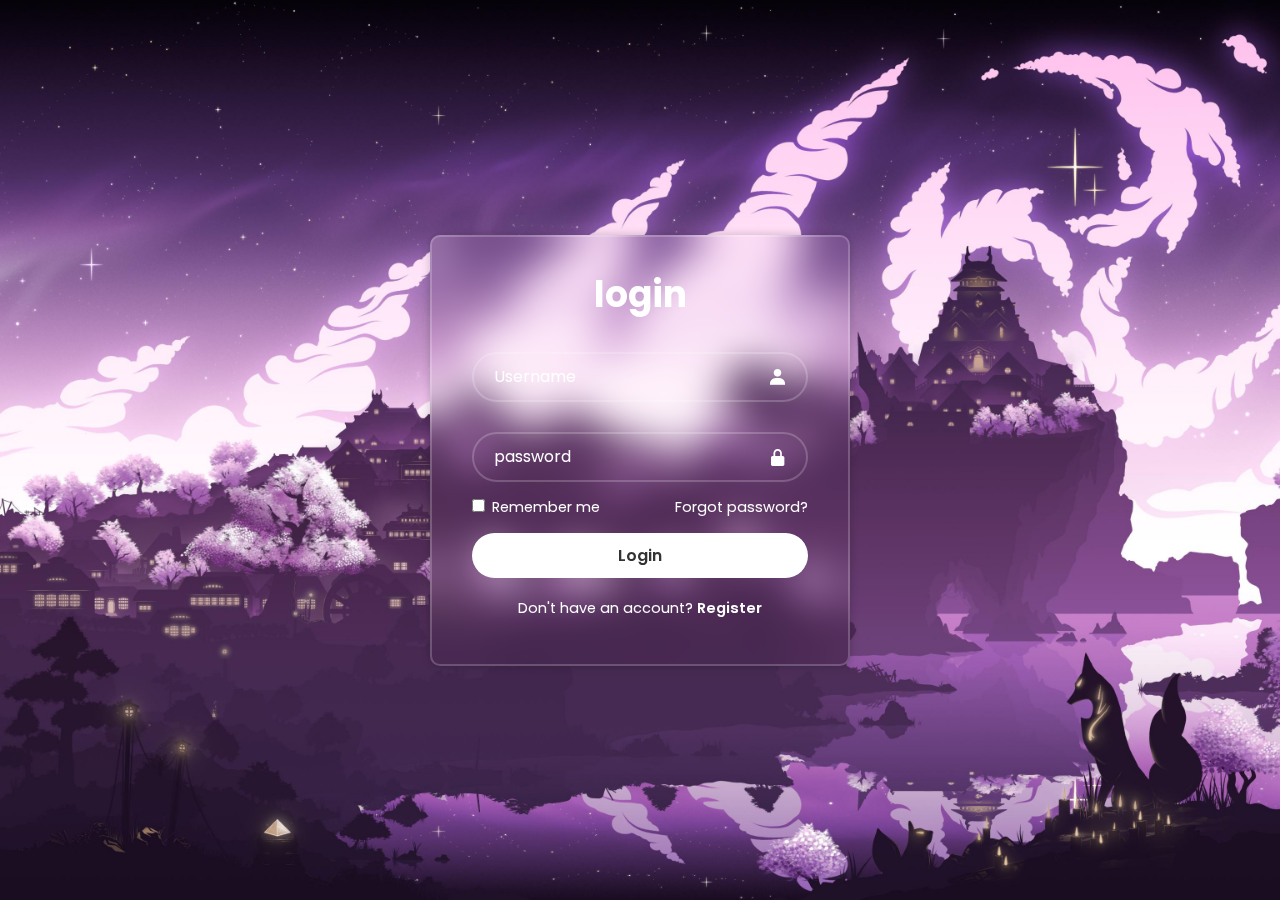
<file: DERE/index.html>
<!DOCTYPE html>
<html lang="en">
<head>
    <meta charset="UTF-8">
    <meta http-equiv="X-UA-Compatible" content="IE-edge">
    <meta name="viewport" content="width=device-width, initial-scale=1.0">
    <title>Document</title>
    <link rel="stylesheet" href="style.css">
    <link href='https://unpkg.com/boxicons@2.1.4/css/boxicons.min.css' rel='stylesheet'>
</head>

<body>

    <div class="wrapper">
        <form action="">
            <h1>login</h1>
            <div class="input-box">
                <input type="text" placeholder="Username" required>
                <i class='bx bxs-user'></i>
            </div>
            <div class="input-box">
                <input type="password" placeholder="password" required>
                <i class='bx bxs-lock-alt' ></i>
            </div>

            <div class="remember-forgot">
                <label><input type="checkbox"> Remember me</label>
                <a href="#">Forgot password?</a>
            </div>

            <button type="submit" class="btn">Login</button>
            <div class="register-link">
                <p>Don't have an account? <a href="#">Register</a></p>
            </div>
        </form>
    </div>
    
</body>
</html>
</file>
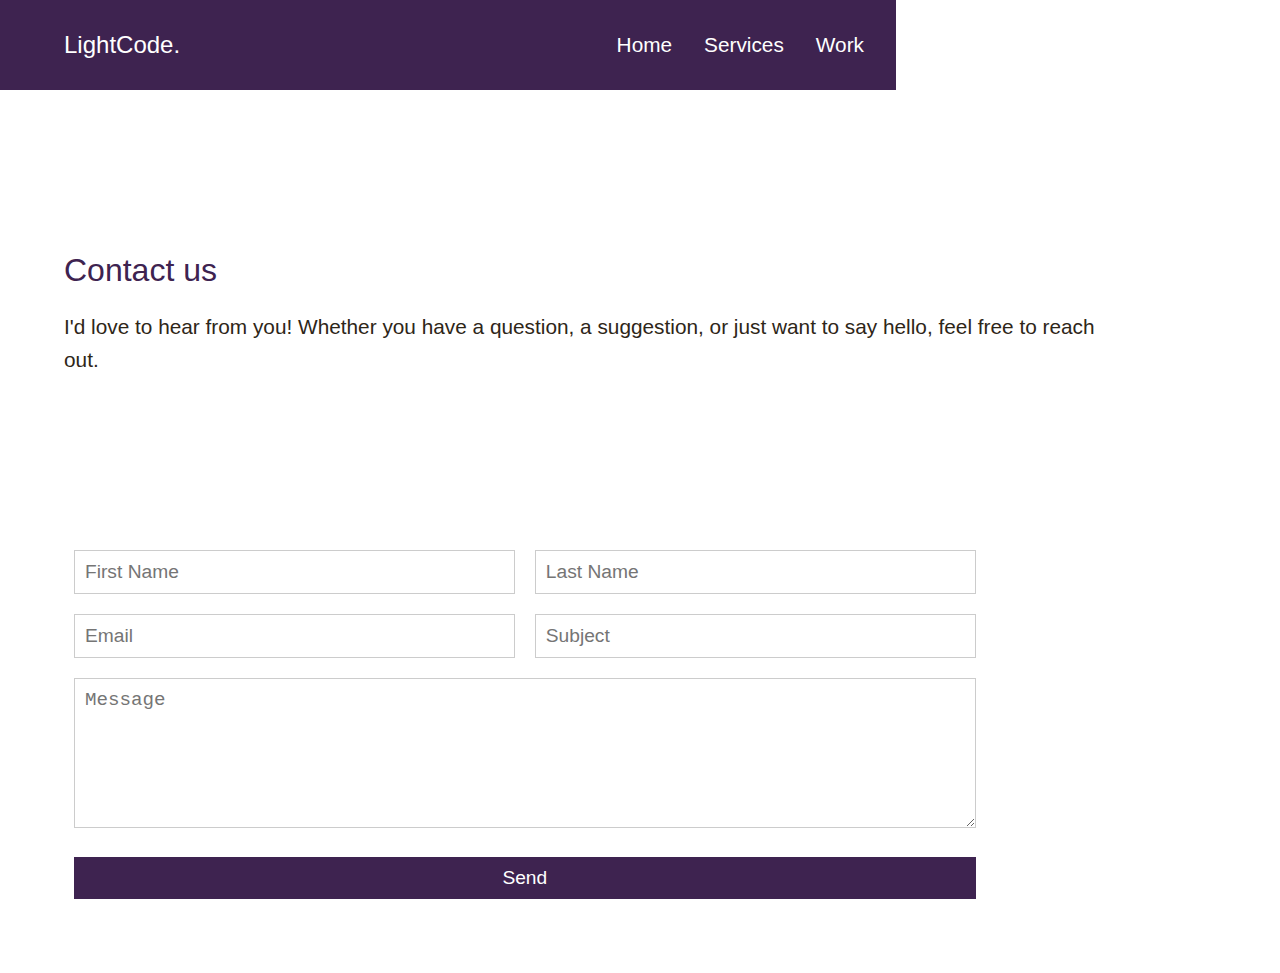
<file: DERE PRELIM/contact.html>
<!DOCTYPE html>
<html lang="en">
  <head>
    <meta charset="UTF-8" />
    <meta http-equiv="X-UA-Compatible" content="IE=edge" />
    <meta name="viewport" content="width=device-width, initial-scale=1.0" />
    <link
      rel="stylesheet"
      href="https://cdnjs.cloudflare.com/ajax/libs/font-awesome/5.15.3/css/all.min.css"
      integrity="sha512-iBBXm8fW90+nuLcSKlbmrPcLa0OT92xO1BIsZ+ywDWZCvqsWgccV3gFoRBv0z+8dLJgyAHIhR35VZc2oM/gI1w=="
      crossorigin="anonymous"
      referrerpolicy="no-referrer"
    />
    <link rel="stylesheet" href="style.css">
    <title>IT Company || Contact Page</title>
  </head>
  <body>
    <header>
      <div class="main-nav">
        <a href="index.html" class="logo">LightCode.</a>

        <ul>
          <li><a href="index.html">home</a></li>
          <li><a href="services.html">services</a></li>
          <li><a href="work.html">work</a></li>
        </ul>
      </div>

      <div class="sub-nav">
        <ul>
          <li>
            <a href="#"><i class="fab fa-facebook-f"></i></a>
          </li>
          <li>
            <a href="#">
              <i class="fab fa-twitter"></i>
            </a>
          </li>
          <li>
            <a href="#">
              <i class="fab fa-instagram-square"></i>
            </a>
          </li>
        </ul>
      </div>
    </header>

    <div class="container">
      <div class="description">
        <h2 class="heading-secondary">
          Contact us
        </h2>
        <p>I'd love to hear from you! Whether you have a question, a suggestion, or just want to say hello, feel free to reach out.</p>
      </div>

      <div class="contact-form mb">
        <form>
          <div class="row">
            <div class="input50">
              <input type="text" placeholder="First Name">
            </div>
            <div class="input50">
              <input type="text" placeholder="Last Name">
            </div>
          </div>

          <div class="row">
            <div class="input50">
              <input type="email" placeholder="Email">
            </div>
            <div class="input50">
              <input type="text" placeholder="Subject">
            </div>
          </div>

          <div class="row">
            <div class="input100">
              <textarea placeholder="Message"></textarea>
            </div>
          </div>

          <div class="row">
            <div class="input100">
              <input type="submit" value="Send"></input>
            </div>
          </div>
        </form>
      </div>

    </div>
  </body>
</html>
</file>
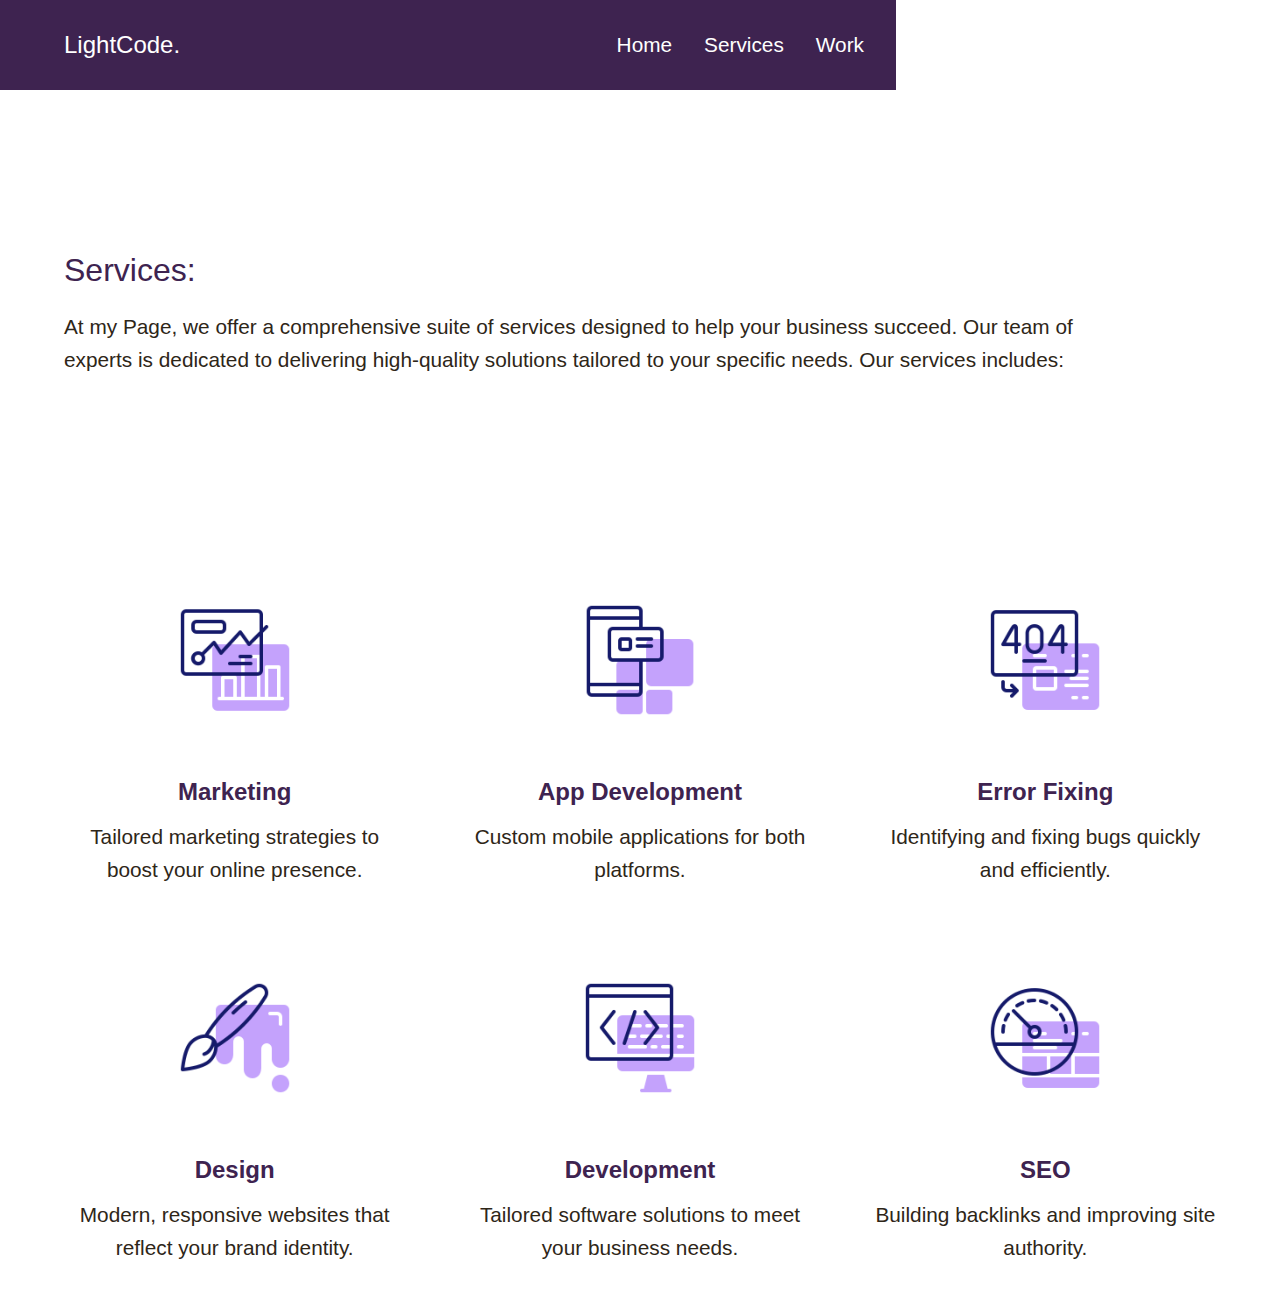
<file: DERE PRELIM/services.html>
<!DOCTYPE html>
<html lang="en">
  <head>
    <meta charset="UTF-8" />
    <meta http-equiv="X-UA-Compatible" content="IE=edge" />
    <meta name="viewport" content="width=device-width, initial-scale=1.0" />
    <link
      rel="stylesheet"
      href="https://cdnjs.cloudflare.com/ajax/libs/font-awesome/5.15.3/css/all.min.css"
      integrity="sha512-iBBXm8fW90+nuLcSKlbmrPcLa0OT92xO1BIsZ+ywDWZCvqsWgccV3gFoRBv0z+8dLJgyAHIhR35VZc2oM/gI1w=="
      crossorigin="anonymous"
      referrerpolicy="no-referrer"
    />
    <link rel="stylesheet" href="style.css">
    <title>IT Company || Services Page</title>
  </head>
  <body>
    <header>
      <div class="main-nav">
        <a href="index.html" class="logo">LightCode.</a>

        <ul>
          <li><a href="index.html">home</a></li>
          <li><a href="services.html">services</a></li>
          <li><a href="work.html">work</a></li>
        </ul>
      </div>

      <div class="sub-nav">
        <ul>
          <li>
            <a href="#"><i class="fab fa-facebook-f"></i></a>
          </li>
          <li>
            <a href="#">
              <i class="fab fa-twitter"></i>
            </a>
          </li>
          <li>
            <a href="#">
              <i class="fab fa-instagram-square"></i>
            </a>
          </li>
        </ul>
      </div>
    </header>

    <div class="container">
      <div class="description">
        <h2 class="heading-secondary">
          Services:
        </h2>
        <p>At my Page, we offer a comprehensive suite of services designed to help your business succeed. Our team of experts is dedicated to delivering high-quality solutions tailored to your specific needs. Our services includes:</p>
      </div>

      <div class="cards">
        <div class="card">
          <div class="icon">
            <img src="img/img-1.png" alt="Image 1">
          </div>

          <h3 class="heading-tertiary">Marketing</h3>
          <p>Tailored marketing strategies to boost your online presence.</p>
        </div>

        <div class="card">
          <div class="icon">
            <img src="img/img-2.png" alt="Image 2">
          </div>

          <h3 class="heading-tertiary">App Development</h3>
          <p>Custom mobile applications for both platforms.</p>
        </div>

        <div class="card">
          <div class="icon">
            <img src="img/img-3.png" alt="Image 3">
          </div>

          <h3 class="heading-tertiary">Error Fixing</h3>
          <p>Identifying and fixing bugs quickly and efficiently.</p>
        </div>

        <div class="card">
          <div class="icon">
            <img src="img/img-4.png" alt="Image 4">
          </div>

          <h3 class="heading-tertiary">Design</h3>
          <p>Modern, responsive websites that reflect your brand identity.</p>
        </div>

        <div class="card">
          <div class="icon">
            <img src="img/img-5.png" alt="Image 5">
          </div>

          <h3 class="heading-tertiary">Development</h3>
          <p>Tailored software solutions to meet your business needs.</p>
        </div>

        <div class="card">
          <div class="icon">
            <img src="img/img-6.png" alt="Image 6">
          </div>

          <h3 class="heading-tertiary">SEO</h3>
          <p>Building backlinks and improving site authority.</p>
        </div>
      </div>

    </div>
  </body>
</html>
</file>
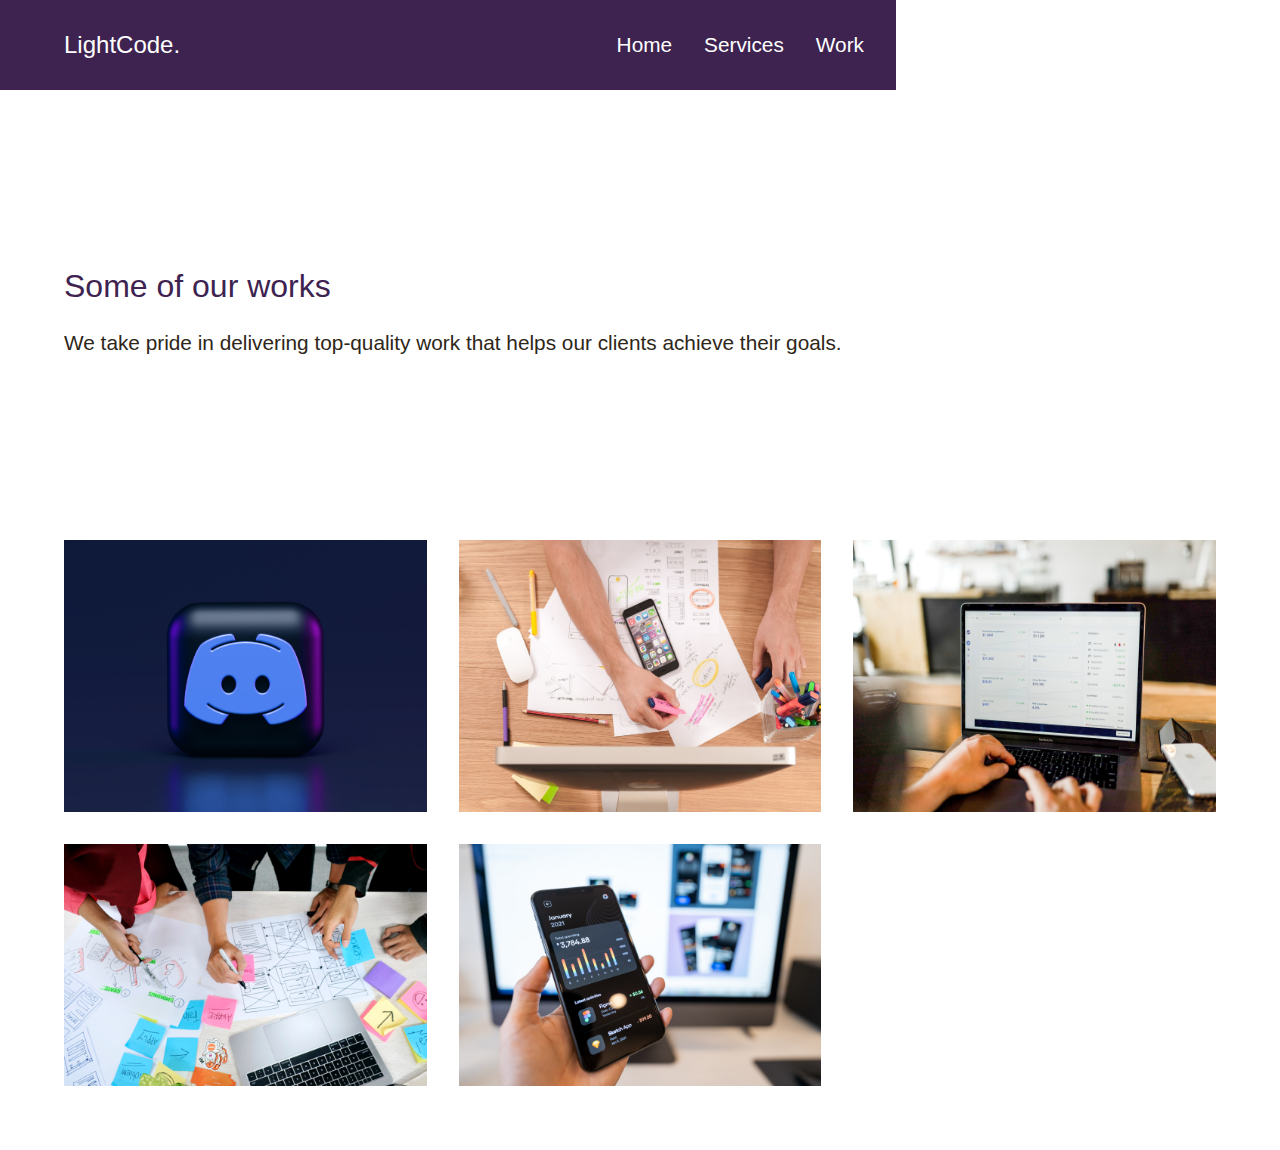
<file: DERE PRELIM/work.html>
<!DOCTYPE html>
<html lang="en">
  <head>
    <meta charset="UTF-8" />
    <meta http-equiv="X-UA-Compatible" content="IE=edge" />
    <meta name="viewport" content="width=device-width, initial-scale=1.0" />
    <link
      rel="stylesheet"
      href="https://cdnjs.cloudflare.com/ajax/libs/font-awesome/5.15.3/css/all.min.css"
      integrity="sha512-iBBXm8fW90+nuLcSKlbmrPcLa0OT92xO1BIsZ+ywDWZCvqsWgccV3gFoRBv0z+8dLJgyAHIhR35VZc2oM/gI1w=="
      crossorigin="anonymous"
      referrerpolicy="no-referrer"
    />
    <link rel="stylesheet" href="style.css">
    <title>IT Company || Work Page</title>
  </head>
  <body>
    <header>
      <div class="main-nav">
        <a href="index.html" class="logo">LightCode.</a>

        <ul>
          <li><a href="index.html">home</a></li>
          <li><a href="services.html">services</a></li>
          <li><a href="work.html">work</a></li>
        </ul>
      </div>

      <div class="sub-nav">
        <ul>
          <li>
            <a href="#"><i class="fab fa-facebook-f"></i></a>
          </li>
          <li>
            <a href="#">
              <i class="fab fa-twitter"></i>
            </a>
          </li>
          <li>
            <a href="#">
              <i class="fab fa-instagram-square"></i>
            </a>
          </li>
        </ul>
      </div>
    </header>

    <div class="container">
      <div class="description">
        <h2 class="heading-secondary">
          Some of our works
        </h2>
        <p>We take pride in delivering top-quality work that helps our clients achieve their goals.</p>
      </div>

      <div class="work mb">
        <img src="img/work-1.jpg" alt="Work Image 1">
        <img src="img/work-2.jpg" alt="Work Image 2">
        <img src="img/work-3.jpg" alt="Work Image 3">
        <img src="img/work-4.jpg" alt="Work Image 4">
        <img src="img/work-5.jpg" alt="Work Image 5">
      </div>

    </div>
  </body>
</html>
</file>
<file: DERE/style.css>
@import url("https://fonts.googleapis.com/css2?family=poppins:wght@300;400;500;600;700;800;900&display=swap");

* {
    margin: 0;
    padding: 0;
    box-sizing: border-box;
    font-family: "poppins", sans-serif;
}

body {
    display: flex;
    justify-content: center;
    align-items: center;
    min-height: 100vh;
    background: url('1189484.jpg') no-repeat;
    background-size: cover;
    background-position: center;
}

.wrapper {
    width: 420px;
    background: transparent;
    border: 2px solid rgba(255, 255, 255, .2);
    backdrop-filter: blur(20px);
    box-shadow: 0 0 10px rgba(0, 0, 0, .2);
    color: white;
    border-radius: 10px;
    padding: 30px 40px;
}

.wrapper h1 {
    font-size: 36px;
    text-align: center;
}
.wrapper .input-box {
    position: relative;
    width: 100%;
    height: 50px;
    margin: 30px 0;
}

.input-box input {
    width: 100%;
    height: 100%;
    background: transparent;
    border: none;
    outline: none;
    border: 2px solid rgba(255, 255, 255, .2);
    border-radius: 40px;
    font-size: 16px;
    color: white;
    padding: 20px 45px 20px 20px;
}

.input-box input::placeholder {
    color: white;
}

.input-box i {
    position: absolute;
    right: 20px;
    top: 50%;
    transform: translateY(-50%);
    font-size: 20px;
}

.wrapper .remember-forgot {
    display: flex;
    justify-content: space-between;
    font-size: 14.5px;
    margin: -15px 0 15px;
}

.remember-forgot label input {
    accent-color: white;
    margin-right: 3px;
}

.remember-forgot a {
    color: white;
    text-decoration: none;
}

.remember-forgot a:hover{
text-decoration: underline;
}

.wrapper .btn {
    width: 100%;
    height: 45px;
    background: white;
    border: none;
    outline: none;
    border-radius: 40px;
    box-shadow: 0 0 10px black 0. 0. 0. .1;
    cursor: pointer;
    font-size: 16px;
    color: #333;
    font-weight: 600;
}

.wrapper .register-link {
    font-size: 14.5px;
    text-align: center;
    margin: 20px 0 15px;
}
.register-link p a {
    color: white;
    text-decoration: none;
    font-weight: 600;
}

.register-link p a:hover {
    text-decoration: underline;
}
</file>
<file: DERE PRELIM/style.css>
:root {
  --primary-color:rgb(62, 35, 80);
  --color-white: #fff;
  --color-black: rgb(46, 38, 24);
}

*,
*::before,
*::after {
  margin: 0;
  padding: 0;
  box-sizing: border-box;
}

body {
  font-family: sans-serif;
  font-size: 1.3rem;
  min-height: 100vh;
  line-height: 1.6;
}

/* utility  */
.container {
  padding: 0 5%;
}

a {
  color: var(--color-white);
  text-decoration: none;
}

p {
  color: var(--color-black);
}

.mb {
  margin-bottom: 4rem;
}

.heading-primary {
  font-size: 2.5rem;
  font-weight: 300;
  line-height: 1;
  color: var(--primary-color);
  margin-bottom: 1rem;
}

.heading-secondary {
  font-size: 2rem;
  font-weight: 300;
  line-height: 1;
  color: var(--primary-color);
  margin-bottom: 1.5rem;
}

.heading-tertiary {
  font-size: 1.5rem;
  color: var(--primary-color);
  margin-bottom: .5rem;
}

/* header  */
header {
  height: 10vh;
  display: flex;
}

.main-nav {
  width: 70%;
  background-color: var(--primary-color);
  padding-left: 5%;
  display: flex;
  align-items: center;
  justify-content: space-between;
}

.main-nav ul,
.sub-nav ul {
  list-style: none;
  display: flex;
}

.main-nav ul li a {
  text-transform: capitalize;
  padding-right: 2rem;
}

.logo {
  font-size: 1.5rem;
}

.sub-nav {
  width: 30%;
  padding-right: 5%;
  display: flex;
  align-items: center;
  justify-content: flex-end;
}

.sub-nav ul li a {
  color: var(--primary-color);
  padding-left: 1.5rem;
}

/* hero  */
.hero {
  height: calc(100vh - 10vh);
  display: flex;
  justify-content: space-between;
}

.content {
  flex: 0 0 50%;
  display: flex;
  flex-direction: column;
  align-items: flex-start;
  justify-content: center;
  padding-right: 1rem;
}

.emmanuel-img {
  flex: 0 0 50%;
}

.emmanuel-jpg {
  width: 100%;
  height: 100%;
}

.btn {
  display: inline-block;
  background-color: var(--primary-color);
  padding: 0.5rem 1.5rem;
  margin-top: 4rem;
}

/* services  */
.description {
  height: 50vh;
  width: 90%;
  display: flex;
  flex-direction: column;
  justify-content: center;
}

.cards {
  display: grid;
  grid-template-columns: repeat(auto-fit, minmax(300px, 1fr));
  gap: 4rem;
  text-align: center;
  margin-top: 4rem;
}

.card {
  margin-bottom: 2rem;
}

.card .icon img {
  width: 7rem;
  height: auto;
  margin-bottom: 3rem;
}

/* work  */
.work {
  display: grid;
  grid-template-columns: repeat(auto-fit, minmax(300px, 1fr));
  gap: 2rem;
}

.work img {
  width: 100%;
  height: 100%;
}

/* contact  */
.contact-form form {
  width: 80%;
}

.contact-form .row {
  width: 100%;
  display: flex;
}

.input50 {
  width: 50%;
  margin: 0 10px;
}

.input100 {
  width: 100%;
  margin: 0 10px;
}

.contact-form .row input,
.contact-form .row textarea {
  font-size: 1.2rem;
  font-weight: 300;
  width: 100%;
  border: 1px solid rgba(0, 0, 0, 0.2);
  color: var(--color-black);
  padding: 10px;
  outline: none;
  margin: 10px 0;
}

.contact-form .row textarea {
  height: 150px;
}

.contact-form .row input[type="submit"] {
  background-color: var(--primary-color);
  color: var(--color-white);
  border: 0;
  cursor: pointer;
}

@media(max-width:950px) {
  .hero-img,
  .sub-nav {
    display: none;
  }

  .content {
    flex: 0 0 100%;
  }

  .main-nav {
    width: 100%;
  }

  .contact-form form {
    width: 100%;
  }

  .contact-form .row {
    flex-direction: column;
  }

  .contact-form .input100,
  .contact-form .input50 {
    width: 100%;
  }
}
</file>
